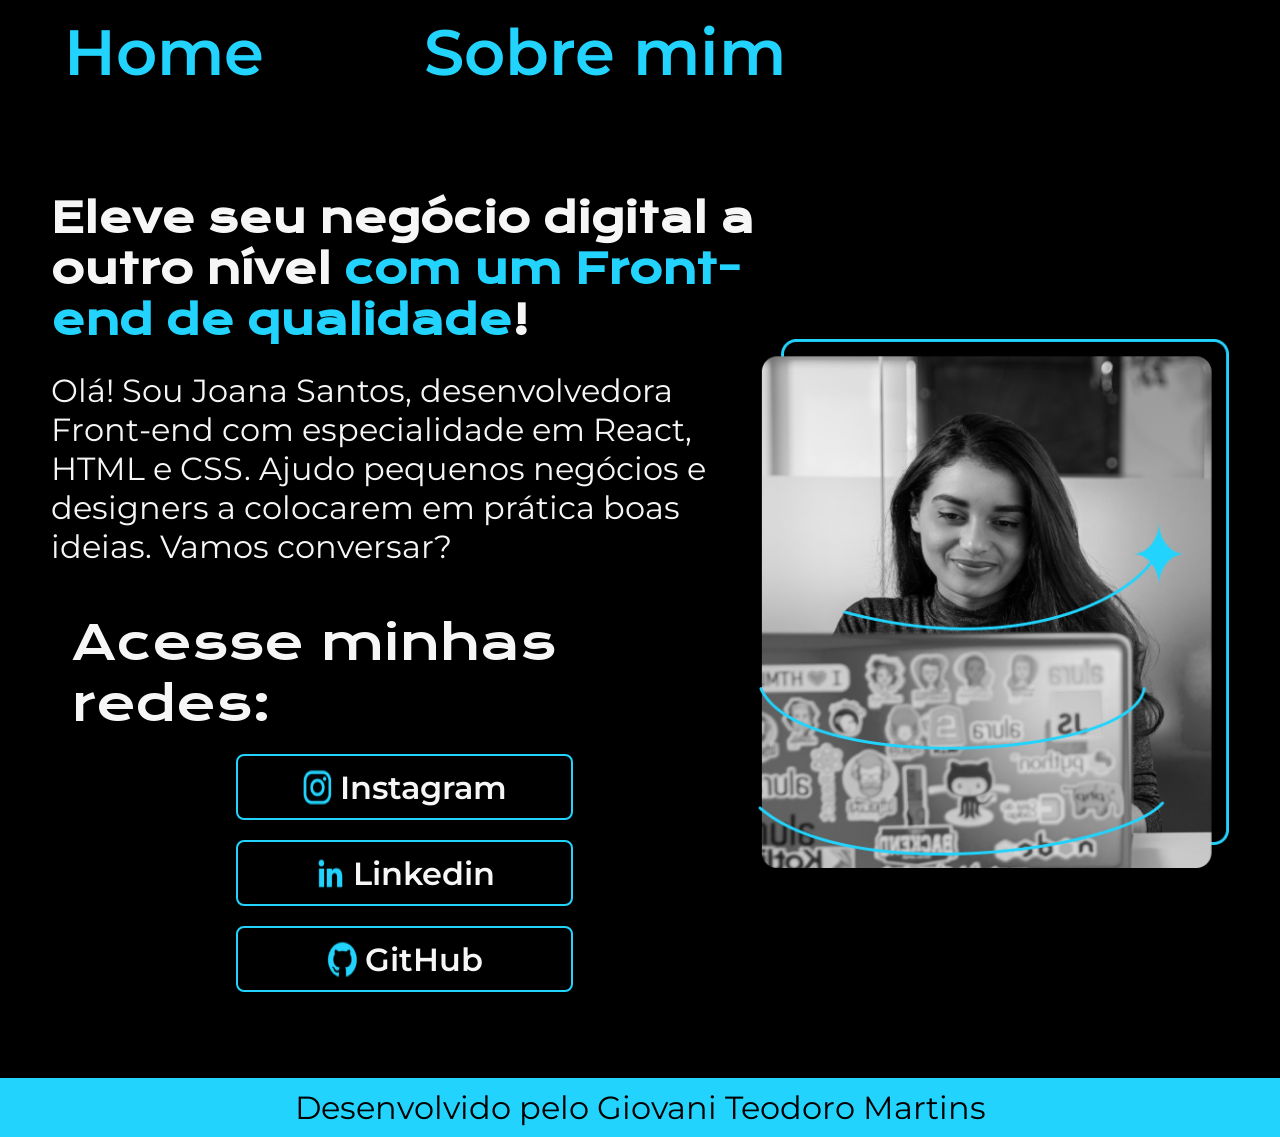
<file: index.html>
<!DOCTYPE html> 
<html lang="en"> 
<head> <!---->
    <meta charset="UTF-8">
    <meta name="viewport" content="width=device-width, initial-scale=1.0">
    <title>Portfolio</title> 
    <!-- CSS -->
    <link rel="stylesheet" href="./styles/style.css">
</head>
<body>
    
    <header class="cabecalho">
        <nav class="cabecalho__menu">
            <a class="cabecalho__menu__link" href="./index.html">Home</a>
            <a class="cabecalho__menu__link" href="./about.html">Sobre mim</a>
        </nav>
    </header>

    <main class="apresentacao">
        
        <section class="apresentacao__conteudo">

            <!-- Adicionando um Título com destaque strong -->
            <h1 class="apresentacao__conteudo__titulo">
                Eleve seu negócio digital a outro nível <strong class="titulo-destaque">com um Front-end de qualidade</strong>!
            </h1>

            <!-- Adicionando parágrafo -->
            <p class="apresentacao__conteudo__texto">
                Olá! Sou Joana Santos, desenvolvedora Front-end com especialidade em React, HTML e CSS. 
                Ajudo pequenos negócios e designers a colocarem em prática boas ideias. Vamos conversar?
            </p>

            <!-- Adicionando links a página -->
            <div class="apresentacao__links">
                <h2 class="apresentacao__links__subtitulo">Acesse minhas redes:</h2>
                <!-- Links Imagens -->
                <a class="apresentacao__links__navegacao" href="https://www.instagram.com/giovani_nego_p4mg/">
                    <img src="./assets/instagram.png" alt="Icone do Instagram."> 
                    Instagram
                </a>
                <a class="apresentacao__links__navegacao" href="https://www.linkedin.com/in/giovani-teodoro-martins-4a27a4252/">
                    <img src="./assets/linkedin.png" alt="Icone do Instagram."> 
                    Linkedin
                </a>
                <a class="apresentacao__links__navegacao" href="https://github.com/giovanep4mg">
                    <img src="./assets/github.png" alt="Icone do Instagram."> 
                    GitHub
                </a>
            </div>

        </section>
        
            <!-- Adicioando imagem -->
            <img class="apresentacao__imagem" src="./assets/Imagem.png" alt="Foto do Giovani no fundo apenas uma parede da cor cinza escuro.">
        
    
    </main>

    
    <footer class="rodape">
        <p>Desenvolvido pelo Giovani Teodoro Martins</p>
    </footer>

</body>
</html>
</file>
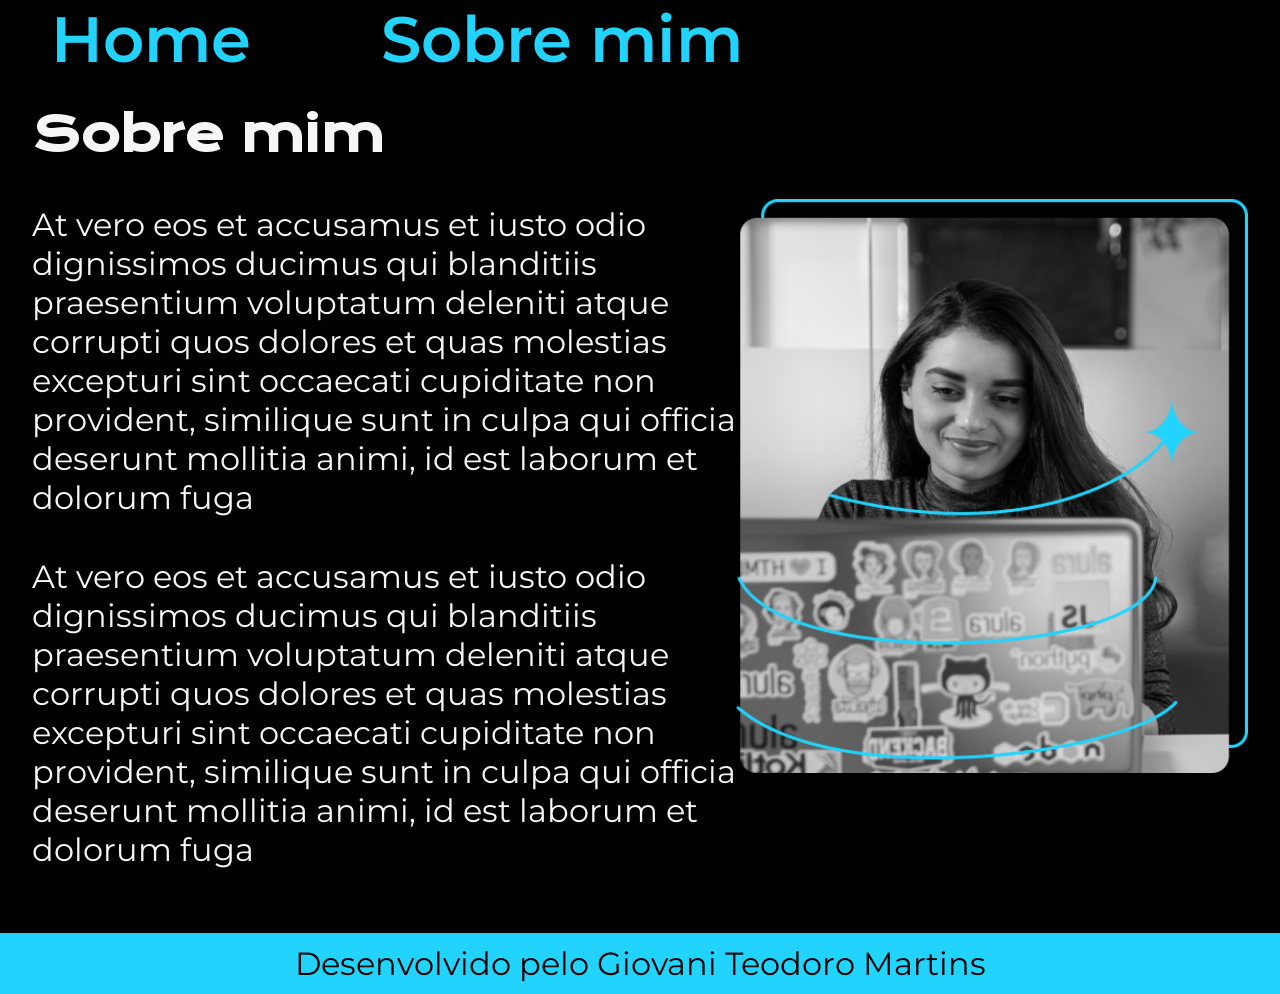
<file: about.html>
<!DOCTYPE html>
<html lang="en">
<head>
    <meta charset="UTF-8">
    <meta name="viewport" content="width=device-width, initial-scale=1.0">
    <title>sobre mim</title>
    <link rel="stylesheet" href="./styles/style_about.css">
</head>
<body>
    <header>
        <nav class="cabecalho__menu">
            <a class="cabecalho__menu__link" href="./index.html">Home</a>
            <a class="cabecalho__menu__link" href="./about.html">Sobre mim</a>
        </nav>
    </header>

    <main class="apresentacao">
        <section class="apresentacao__conteudo">
            <h1 class="apresentacao__conteudo__titulo">Sobre mim</h1>
            <p class="apresentacao__conteudo__texto">
                At vero eos et accusamus et iusto odio dignissimos ducimus qui blanditiis praesentium voluptatum deleniti atque corrupti quos dolores et quas molestias excepturi sint occaecati cupiditate non provident, similique sunt in culpa qui officia deserunt mollitia animi, id est laborum et dolorum fuga
            </p>
            <p class="apresentacao__conteudo__texto">
                At vero eos et accusamus et iusto odio dignissimos ducimus qui blanditiis praesentium voluptatum deleniti atque corrupti quos dolores et quas molestias excepturi sint occaecati cupiditate non provident, similique sunt in culpa qui officia deserunt mollitia animi, id est laborum et dolorum fuga
            </p>
        </section>
        <img class="apresentacao__imagem" src="./assets/Imagem.png" alt="Foto da Joana Santos programando.">
    </main>


    <footer class="rodape">
        <p>Desenvolvido pelo Giovani Teodoro Martins</p>
    </footer>
</body>
</html>
</file>
<file: styles/style.css>
@import url('https://fonts.googleapis.com/css2?family=Krona+One&family=Montserrat:ital,wght@0,100..900;1,100..900&display=swap');

:root {
    --cor-primaria: #000000;
    --cor-secundaria: #F6F6F6;
    --cor-terciaria: #22D4FD;
    --cor-hover: #272727;

    --fonte-primaria: 'Krona One', sans-serif;
    --font-secundaria: 'Montserrat', sans-serif;
}

*{
    margin: 0;
    padding: 0;
}

@media (max-width: 2561px) {
    body{
        box-sizing: border-box;
        background-color: var(--cor-primaria);
        color: var(--cor-secundaria);
    }
    
    .cabecalho{
        padding: 2% 0% 0% 5%;
    }
    
    .cabecalho__menu{
        display: flex;
        gap: 160px;
    }
    
    .cabecalho__menu__link{
        font-family: var(--font-secundaria);
        font-size: 6.5rem;
        font-weight: 600;
        color:var(--cor-terciaria);
        text-decoration: none;
    }
    
    .apresentacao {
        padding: 2% 0% 1% 5%;
        display: flex;
        align-items: center;
        justify-content: center;
    }
    
    .apresentacao__conteudo{
        width: 55%;
        display: flex;
        flex-direction: column;
        gap: 40px;
    }
    
    .apresentacao__conteudo__titulo{
        font-size: 4rem;
        font-family: var(--fonte-primaria);
    }
    
    .titulo-destaque{
        color: var(--cor-terciaria);
    }
    
    .apresentacao__conteudo__texto{
        font-family: var(--font-secundaria);
        font-size: 3rem;
    }
    
    .apresentacao__links{
        display: flex;
            flex-direction: column;
            justify-content: space-between;
            align-items: center;
            gap: 40px;
            width: -webkit-fill-available;
            padding: 5%;
    }
    
    .apresentacao__links__subtitulo{
        font-family: var(--fonte-primaria);
        font-weight: 400;
        font-size: 3.5rem;
    }
    
    .apresentacao__links__navegacao{
        display: flex;
        justify-content: center;
        gap: 16px;
        border: 2px solid var(--cor-terciaria);
        width: 50%;
        text-align: center;
        border-radius: 8px;
        font-size: 2rem;
        font-weight: 600;
        padding: 11.5px 0;
        text-decoration: none;
        color: var(--cor-secundaria);
        font-family: var(--font-secundaria);                        
    }
    
    .apresentacao__links__navegacao:hover{
        background-color: var(--cor-hover);
        padding: 3%;
    }
    
    .apresentacao__imagem{
        width: 40%;
    }
    
    
    .rodape{
        padding: 25px;
        color: var(--cor-primaria);
        background-color: var(--cor-terciaria);
        text-align: center;
        font-family: var(--font-secundaria);
        font-size: 2.5rem;
        font-weight: 400;
    }
    
}

@media (max-width: 1441px) {

    .cabecalho {
        padding: 1% 0% 8% 5%;
    }

    .cabecalho__menu__link {
        font-size: 4rem;
    }

    .apresentacao {
        padding: 0% 4% 5% 4%;
    }

    .apresentacao__conteudo {
        width: 80%;
        gap: 25px;
    }

    .apresentacao__conteudo__titulo {
        font-size: 2.5rem;
    }

    .apresentacao__conteudo__texto {
        font-size: 2rem;
    }

    .apresentacao__links__subtitulo {
        font-size: 3rem;
    }

    .apresentacao__links__navegacao {
        gap: 6px;
    }

    .apresentacao__links {
        gap: 20px;
        padding: 3%;
    }

    .rodape {
        padding: 10px;
        font-size: 2rem;
    }
}

@media (max-width: 1025px) {

    .cabecalho {
        padding: 1% 0% 8% 5%;
    }

    .cabecalho__menu__link {
        font-size: 3rem;
    }

    .apresentacao {
        padding: 0% 4% 5% 4%;
    }

    .apresentacao__conteudo {
        width: 80%;
        gap: 25px;
    }

    .apresentacao__conteudo__titulo {
        font-size: 2rem;
    }

    .apresentacao__conteudo__texto {
        font-size: 1.7rem;
    }

    .apresentacao__links__subtitulo {
        font-size: 2rem;
    }

    .apresentacao__links__navegacao {
        font-size: 1.7rem;
        gap: 10px;
    }

    .apresentacao__links {
        gap: 20px;
        padding: 3%;
    }

    .rodape {
        padding: 10px;
        font-size: 1.7rem;
    }
}

@media (max-width: 769px) {

    .cabecalho {
        padding: 3% 0% 5% 5%;
    }

    .cabecalho__menu {
        gap: 80px;
    }

    .cabecalho__menu__link {
        font-size: 2rem;
    }

    .apresentacao {
        padding: 0% 4% 5% 4%;
    }

    .apresentacao__conteudo {
        width: 80%;
        gap: 25px;
    }

    .apresentacao__conteudo__titulo {
        font-size: 1.5rem;
    }

    .apresentacao__conteudo__texto {
        font-size: 1.2rem;
    }

    .apresentacao__links__subtitulo {
        font-size: 1.4rem;
    }

    .apresentacao__links__navegacao {
        font-size: 1.2rem;
        gap: 15px;
        border: 3px solid var(--cor-terciaria);
        width: 50%;
        border-radius: 35px;
    }

    .apresentacao__links {
        gap: 10px;
        padding: 0%;
    }

    .apresentacao__imagem {
        width: 50%;
    }

    .rodape {
        padding: 5px;
        font-size: 1.2rem;
    }
}

@media (max-width: 426px){

    .cabecalho__menu__link {
        font-size: 1.5rem;
    }

    .cabecalho__menu__link {
        font-size: 1.5rem;
    }

    .apresentacao{
        flex-direction: column-reverse;
    }

    .apresentacao__conteudo {
        width: 90%;
        gap: 20px;
    }

    .apresentacao__conteudo__titulo {
        font-size: 1.5rem;
    }

    .apresentacao__conteudo__texto {
        font-size: 1.3rem;
    }

    .apresentacao__links__subtitulo {
        font-size: 1.3rem;
    }

    .apresentacao__links__navegacao {
        font-size: 1.6rem;
        gap: 5px;
        width: 55%;
        border-radius: 30px;
        font-size: 2rem;
        padding: 4.5px 10px;
    }

    .apresentacao__links {
        gap: 10px;
        padding: 1%;
    }

    .apresentacao__imagem {
        width: 70%;
    }
}

@media (max-width: 376px){

    .apresentacao__conteudo {
        width: 100%;
        gap: 10px;
    }

    .apresentacao__conteudo__titulo {
        font-size: 1.4rem;
    }

    .apresentacao__links__subtitulo {
        font-size: 1rem;
        text-align: center;
    }

    .apresentacao__links__navegacao {
        width: 50%;
        font-size: 1.5rem;
        padding: 5.5px 30px;
        border-radius: 46px;
    }
    .apresentacao__links__navegacao:hover {
        background-color: var(--cor-hover);
        padding: 6%;
        width: 55%;
    }

    .rodape {
        padding: 5px;
        font-size: 1rem;
    }
}
</file>
<file: styles/style_about.css>
@import url('https://fonts.googleapis.com/css2?family=Krona+One&family=Montserrat:ital,wght@0,100..900;1,100..900&display=swap');

:root {
    --cor-primaria: #000000;
    --cor-secundaria: #F6F6F6;
    --cor-terciaria: #22D4FD;
    --cor-hover: #272727;

    --fonte-primaria: 'Krona One', sans-serif;
    --font-secundaria: 'Montserrat', sans-serif;
}

*{
    margin: 0;
    padding: 0;
}

@media (max-width: 2561px) {
    body{
        box-sizing: border-box;
        background-color: var(--cor-primaria);
        color: var(--cor-secundaria);
    }
    
    .cabecalho{
        padding: 2% 0% 0% 5%;
    }
    
    .cabecalho__menu{
        display: flex;
        gap: 130px;
        padding: 1% 5% 12% 5%;
    }
    
    .cabecalho__menu__link{
        font-family: var(--font-secundaria);
        font-size: 6.5rem;
        font-weight: 600;
        color:var(--cor-terciaria);
        text-decoration: none;
    }
    
    .apresentacao {
        padding: 0% 0% 5% 0%;
        display: flex;
        align-items: center;
        justify-content: center;
    }
    
    .apresentacao__conteudo{
        width: 55%;
        display: flex;
        flex-direction: column;
        gap: 40px;
    }
    
    .apresentacao__conteudo__titulo{
        font-size: 4rem;
        font-family: var(--fonte-primaria);
    }
    
    .titulo-destaque{
        color: var(--cor-terciaria);
    }
    
    .apresentacao__conteudo__texto{
        font-family: var(--font-secundaria);
        font-size: 3rem;
    }
    
    .apresentacao__imagem{
        width: 40%;
    }
    
    .rodape{
        padding: 25px;
        color: var(--cor-primaria);
        background-color: var(--cor-terciaria);
        text-align: center;
        font-family: var(--font-secundaria);
        font-size: 2.5rem;
        font-weight: 400;
    }
    
}

@media (max-width: 1441px) {
    body{
        box-sizing: border-box;
        background-color: var(--cor-primaria);
        color: var(--cor-secundaria);
    }
    
    .cabecalho{
        padding: 2% 0% 0% 5%;
    }
    
    .cabecalho__menu{
        padding: 0% 4% 2% 4%;
    }
    
    .cabecalho__menu__link{
        font-size: 4rem;
    }
    
    .apresentacao {
        padding: 0% 0% 5% 0%;
        display: flex;
        align-items: center;
        justify-content: center;
    }
    
    
    
    .apresentacao__conteudo__titulo{
        font-size: 3rem;
    }
    
    
    
    .apresentacao__conteudo__texto{
        font-size: 2rem;
    }
    
    
    .apresentacao__imagem{
        width: 40%;
    }
    
    
    .rodape{
        padding: 11px;
        font-size: 2rem;
    }
    
}

@media (max-width: 1025px) {
    body{
        box-sizing: border-box;
        background-color: var(--cor-primaria);
        color: var(--cor-secundaria);
    }
    
    .cabecalho{
        padding: 2% 0% 0% 5%;
    }
    
    .cabecalho__menu{
        padding: 1% 0% 5% 5%;
    }
    
    .cabecalho__menu__link{
        font-size: 3rem;
    }
    
    .apresentacao {
        padding: 0% 5% 5% 5%;
    }
    
    .apresentacao__conteudo__titulo{
        font-size: 2.5rem;
    }
    
    .apresentacao__conteudo__texto{
        font-size: 1.7rem;
    }
    
    
    .apresentacao__imagem{
        width: 40%;
    }
    
    
    .rodape{
        padding: 11px;
        font-size: 1.5rem;
    }
    
}

@media (max-width: 769px) {
    
    .cabecalho{
        padding: 2% 0% 0% 5%;
    }
    
    .cabecalho__menu{
        padding: 1% 0% 7% 10%;
        gap: 90px;
    }
    
    .cabecalho__menu__link{
        font-size: 2.5rem;
    }
    
    .apresentacao {
        padding: 0% 5% 5% 5%;
        flex-direction: column-reverse;
    }

    .apresentacao__conteudo {
        width: 95%;
        gap: 30px;
    }
    
    .apresentacao__conteudo__titulo{
        font-size: 2rem;
    }
    
    .apresentacao__conteudo__texto{
        font-size: 1.3rem;
    }
    
    
    .apresentacao__imagem{
        width: 40%;
        padding: 0% 0% 6%;
    }
    
    
    .rodape{
        padding: 9px;
        font-size: 1.2rem;
    }
    
}

@media (max-width: 426px) {
    
    .cabecalho{
        padding: 2% 0% 0% 5%;
    }
    
    .cabecalho__menu{
        padding: 3% 0% 5% 10%;
        gap: 18px;
    }
    
    .cabecalho__menu__link{
        font-size: 1.5rem;
    }
    
    .apresentacao {
        padding: 0% 5% 5% 5%;
        flex-direction: column-reverse;
    }

    .apresentacao__conteudo {
        width: 95%;
        gap: 30px;
    }
    
    .apresentacao__conteudo__titulo{
        font-size: 1.3rem;
    }
    
    .apresentacao__conteudo__texto{
        font-size: 1rem;
    }
    
    
    .apresentacao__imagem{
        width: 40%;
        padding: 0% 0% 6%;
    }
    
    
    .rodape{
        padding: 9px;
        font-size: 1rem;
    }
    
}

@media (max-width: 321px) {
    
    .cabecalho{
        padding: 2% 0% 0% 5%;
    }
    
    .cabecalho__menu{
        padding: 3% 0% 5% 10%;
        gap: 18px;
    }
    
    .cabecalho__menu__link{
        font-size: 1.2rem;
    }
    
    .apresentacao {
        padding: 5% 0% 10% 6%;
    }

    .apresentacao__conteudo {
        width: 95%;
        gap: 30px;
    }
    
    .apresentacao__conteudo__titulo{
        font-size: 1rem;
    }
    
    .apresentacao__conteudo__texto{
        font-size: 0.90rem;
    }
    
    
    .apresentacao__imagem{
        width: 55%;
    }
    
    
    .rodape{
        padding: 6px;
        font-size: 0.89em;
    }
    
}
</file>
